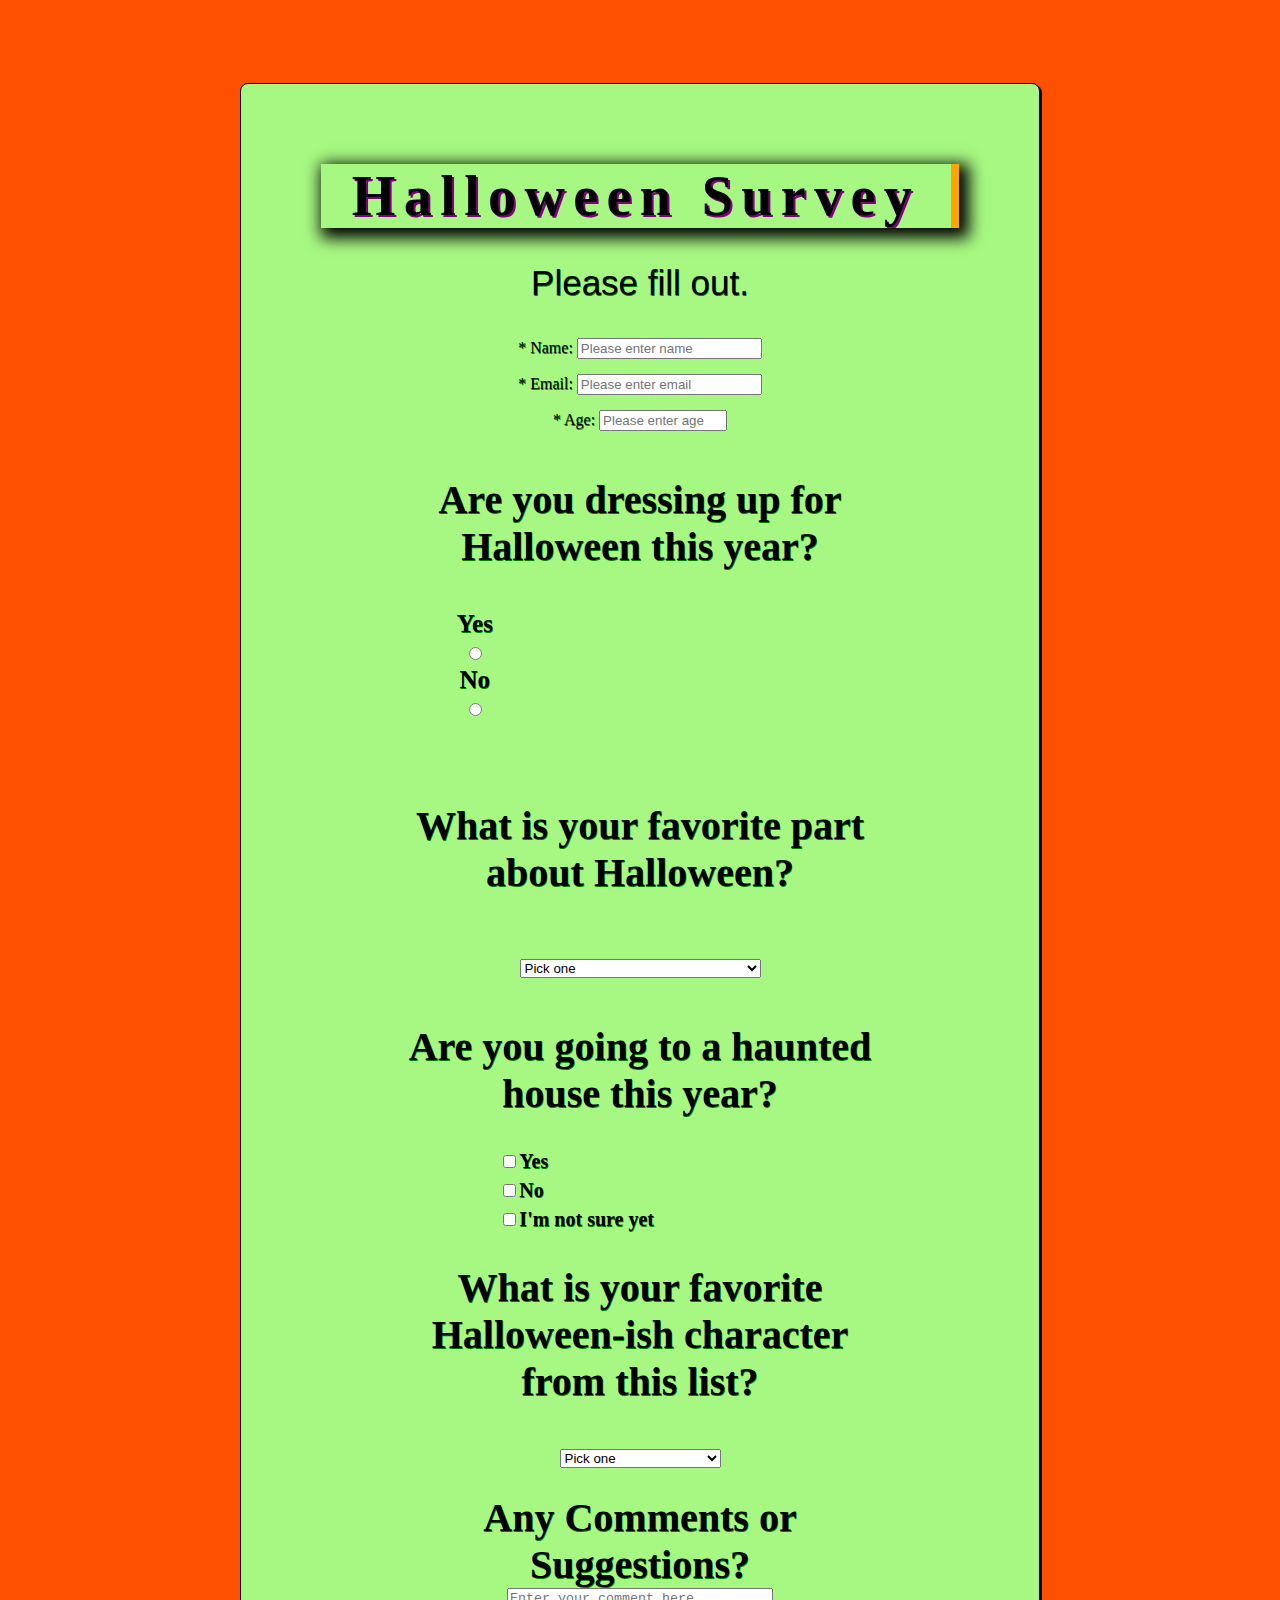
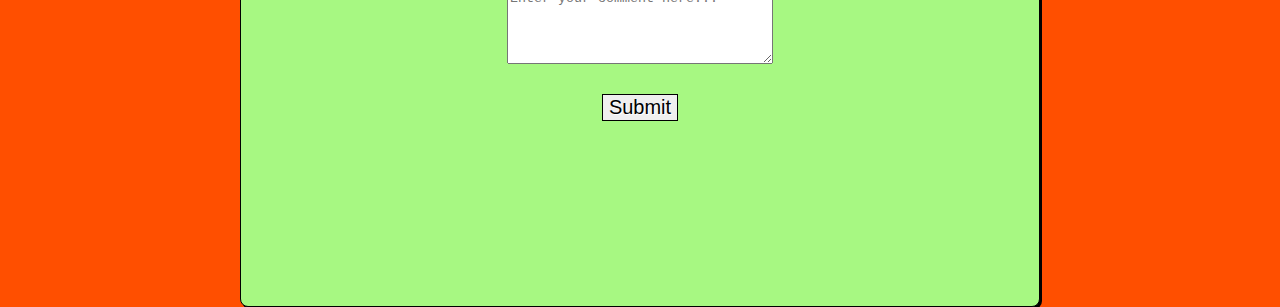
<file: halloween_survey/index.html>
<!DOCTYPE html>
<html lang="en" >
    <script src="https://cdn.freecodecamp.org/testable-projects-fcc/v1/bundle.js"></script>

<head>
  <meta charset="UTF-8">
    <meta name="viewport" content="width=device-width, initial-scale=1, shrink-to-fit=no">
  
<title>Halloween_Survey</title>
  
<link rel="stylesheet" href="css/style.css">

  
</head>

<body>

<div>
   
  <form id="survey-form">
  <div class="container">
  <h1 id="title">Halloween Survey
    <form action="#" method="post">
    </h1>
  <p id="description">Please fill out.</p>
  </p>
<div class="labels">
  <label id="name-label"
  for="name">* Name: </label> 
  <span class="name">
    <input id="name" type="text" name="name"
 placeholder="Please enter name" required>
 
   <div class="rowtab">       
  <label id="email-label"
    for="email"> * Email: </label>
  <input type="email" name="email" id="email"
  placeholder="Please enter email" required>
    
<div class="rowtab">
  <label id="number-label"
  for="age"> * Age: </label>
     
  <input type="number" name="age"
  id="number" min="1" max="150" 
  class="input-field"
   placeholder="Please enter age" >
     </div>
   
 <div class="firstquestion">    
    
 <label for="costumes">Are you dressing up for Halloween this year? </label>
    
 <div class="righttab">
   <ul style="list-style: none;">
          <li class="radio"> 

<label class="block">Yes<input name="radio-buttons" value="1"  type="radio"
                               
  <label class="block">No<input name="radio-buttons" value="1"  type="radio"
 
                
</label>

                                                               
</div>
     
<div class="hauntedhouse">
<label for="second">What is your favorite part about Halloween? </label>
     </div>
 <div class="second-question">
 <select name="second-question"
  id="dropdown">
   <option disabled selected value>Pick one</option>

 
<option value="tricksortreats">Trick-or-Treating</option>
<option value="Decorating">Decorating for Halloween</option>
<option value="Candy">Eating candy</option>
<option value="Watching movies">Watching scary movies</option>
<option value="mischief-maker">Vandalising houses</option>
<option value="Watching movies">Sucking the lives out of little children!
      
</option>
</div>
     
   

 <select id="third-question">
 </label>
 <div class="hauntedhouse">
 <label for="haunted house">Are you going to a haunted house this year?<br></label>
                                                 
 <div class="rightTab">
 <ul id="preferences" style="list-style: none;">
 <li class="checkbox"><label><input name="prefer" value="1" type="checkbox" class="Yes">Yes</label></li>
          <li class="checkbox"><input name="prefer" value="2" type="checkbox" class="userRatings">No</li>
          <li class="checkbox"><label><input name="prefer" value="3" type="checkbox" class="userRatings">I'm not sure yet</label></li>
    
</div>
   
   
    <div class="rowTab">
      <div class="labels">
        <label for="character"> What is your favorite Halloween-ish character from this list?</label>
      </div>
      <div class="character">
        <select id="character" name="mostLike" class="dropdown">
      <option disabled selected value>Pick one</option>
      <option value="challenges">Frankenstein's monster</option>
      <option value="projects">Dracula</option>
      <option value="community">Werewolf</option>
      <option value="openSource">Zombie</option>
<option        
value="openSource">Casper</option>
<option        
value="openSource">Witch</option>          
          
    </select>
      </div>
      
<div class="rowTab">
<div class="labels">
<label for="comments">Any Comments or Suggestions?</label>
      </div>
      <div id="rightTab">
        <textarea class="comments" class="input-field" style="height:70px; width: 260px;" name="comment" placeholder="Enter your comment here..."></textarea>
      </div>
   
 </div>
 <button id="submit" type="submit">Submit</button>
</form>   
   
</div>
</body>
</html>
</file>
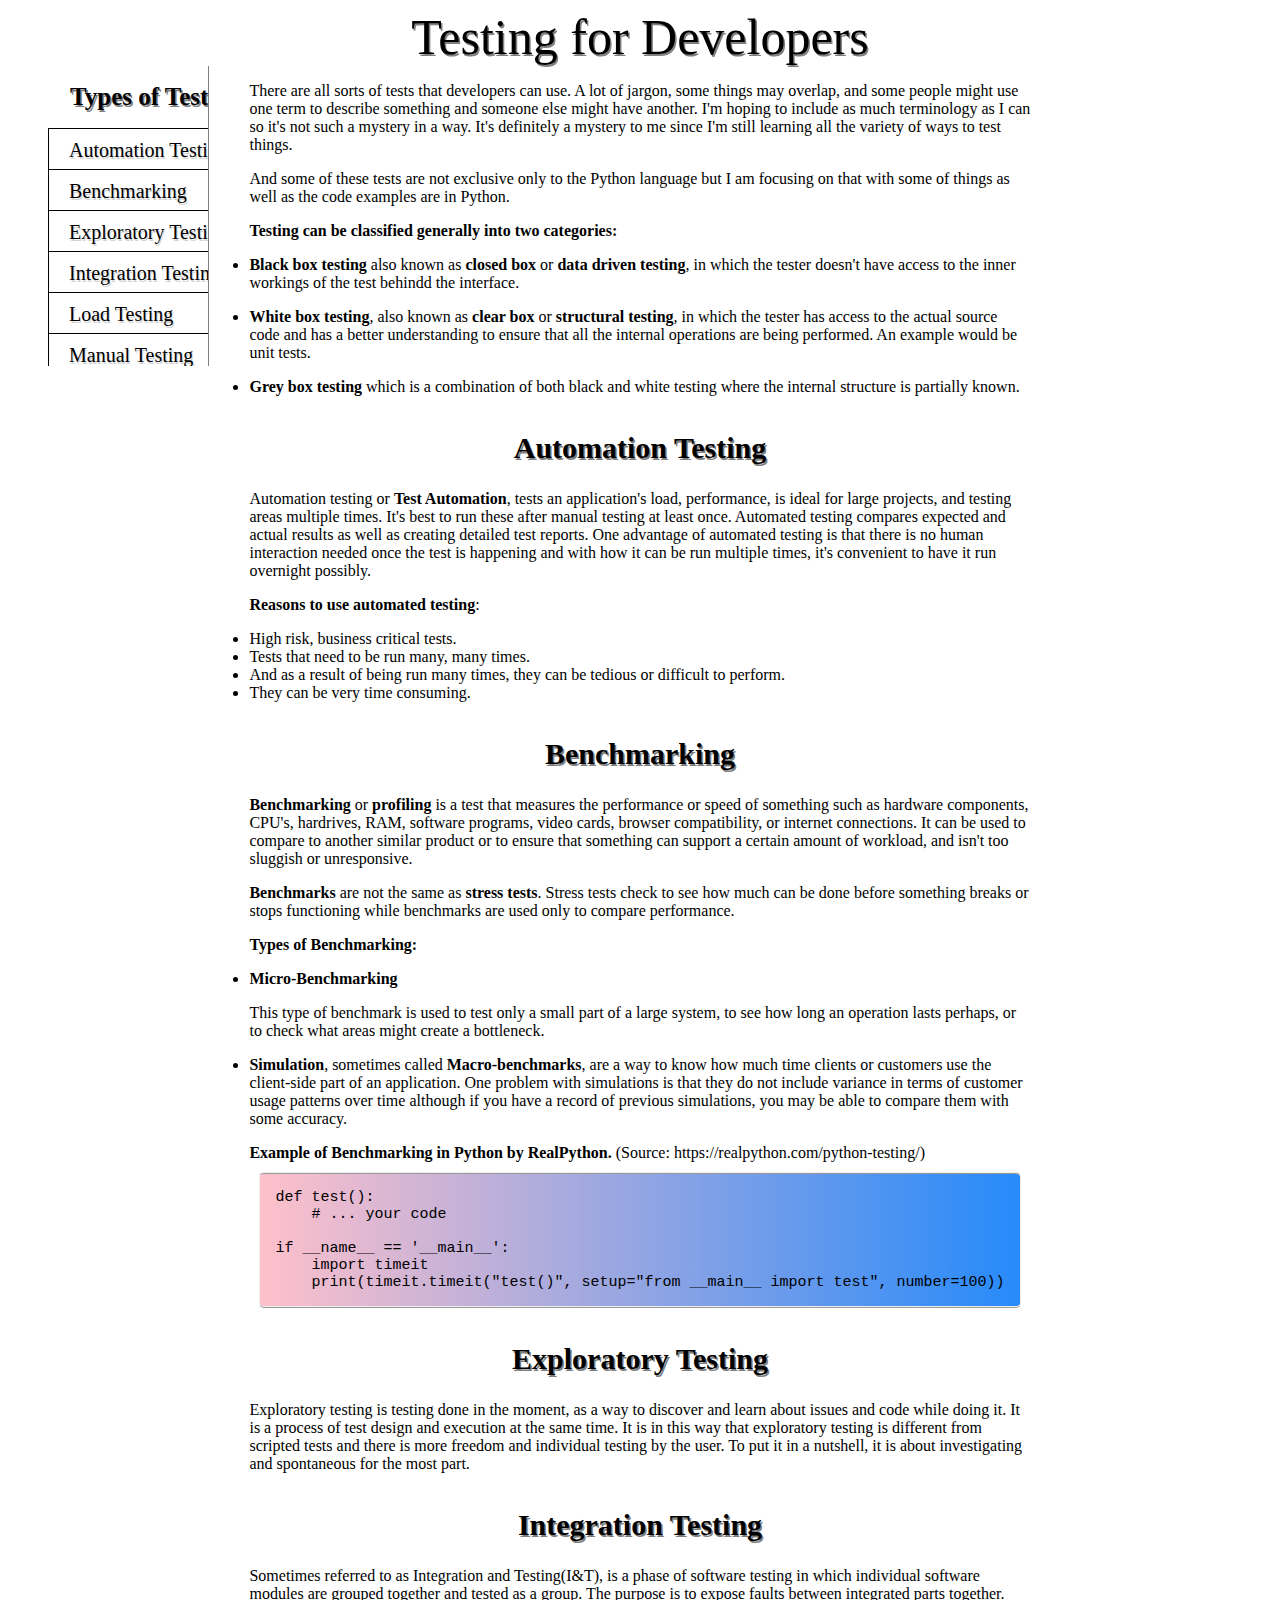
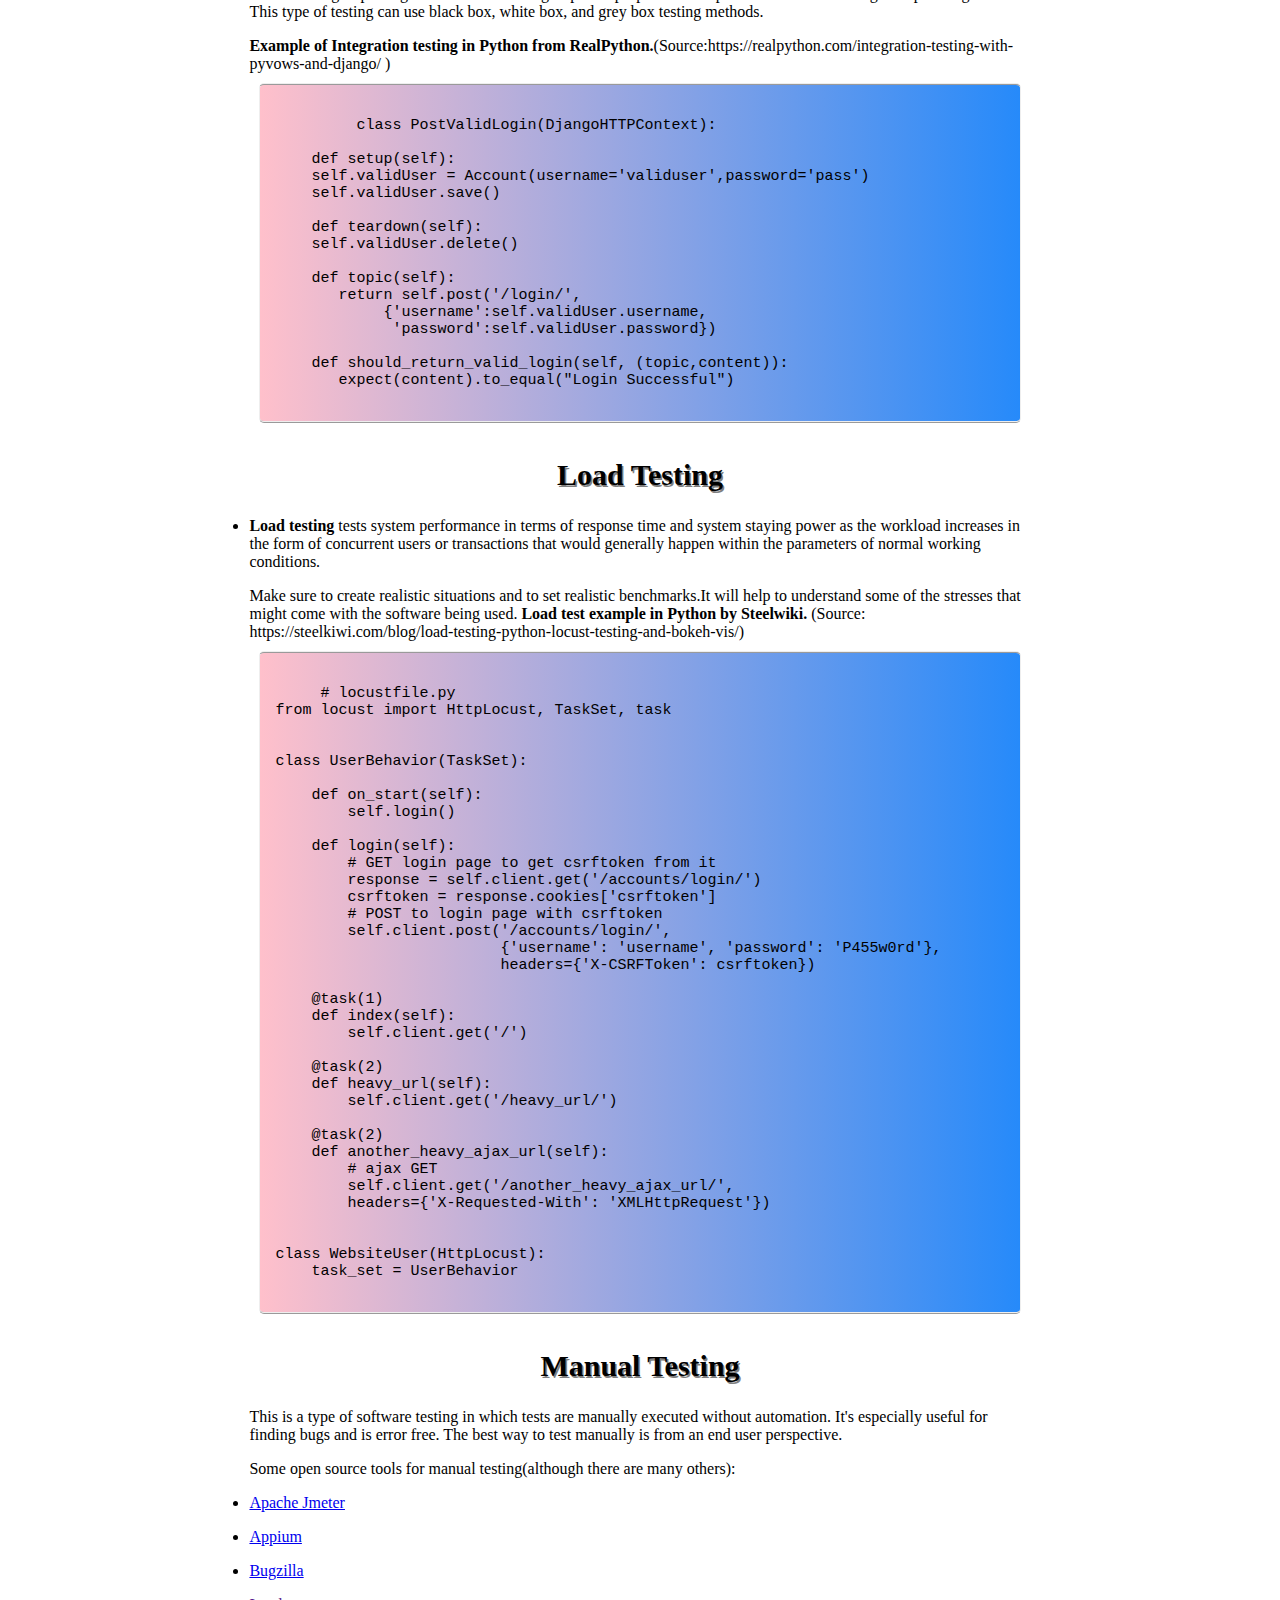
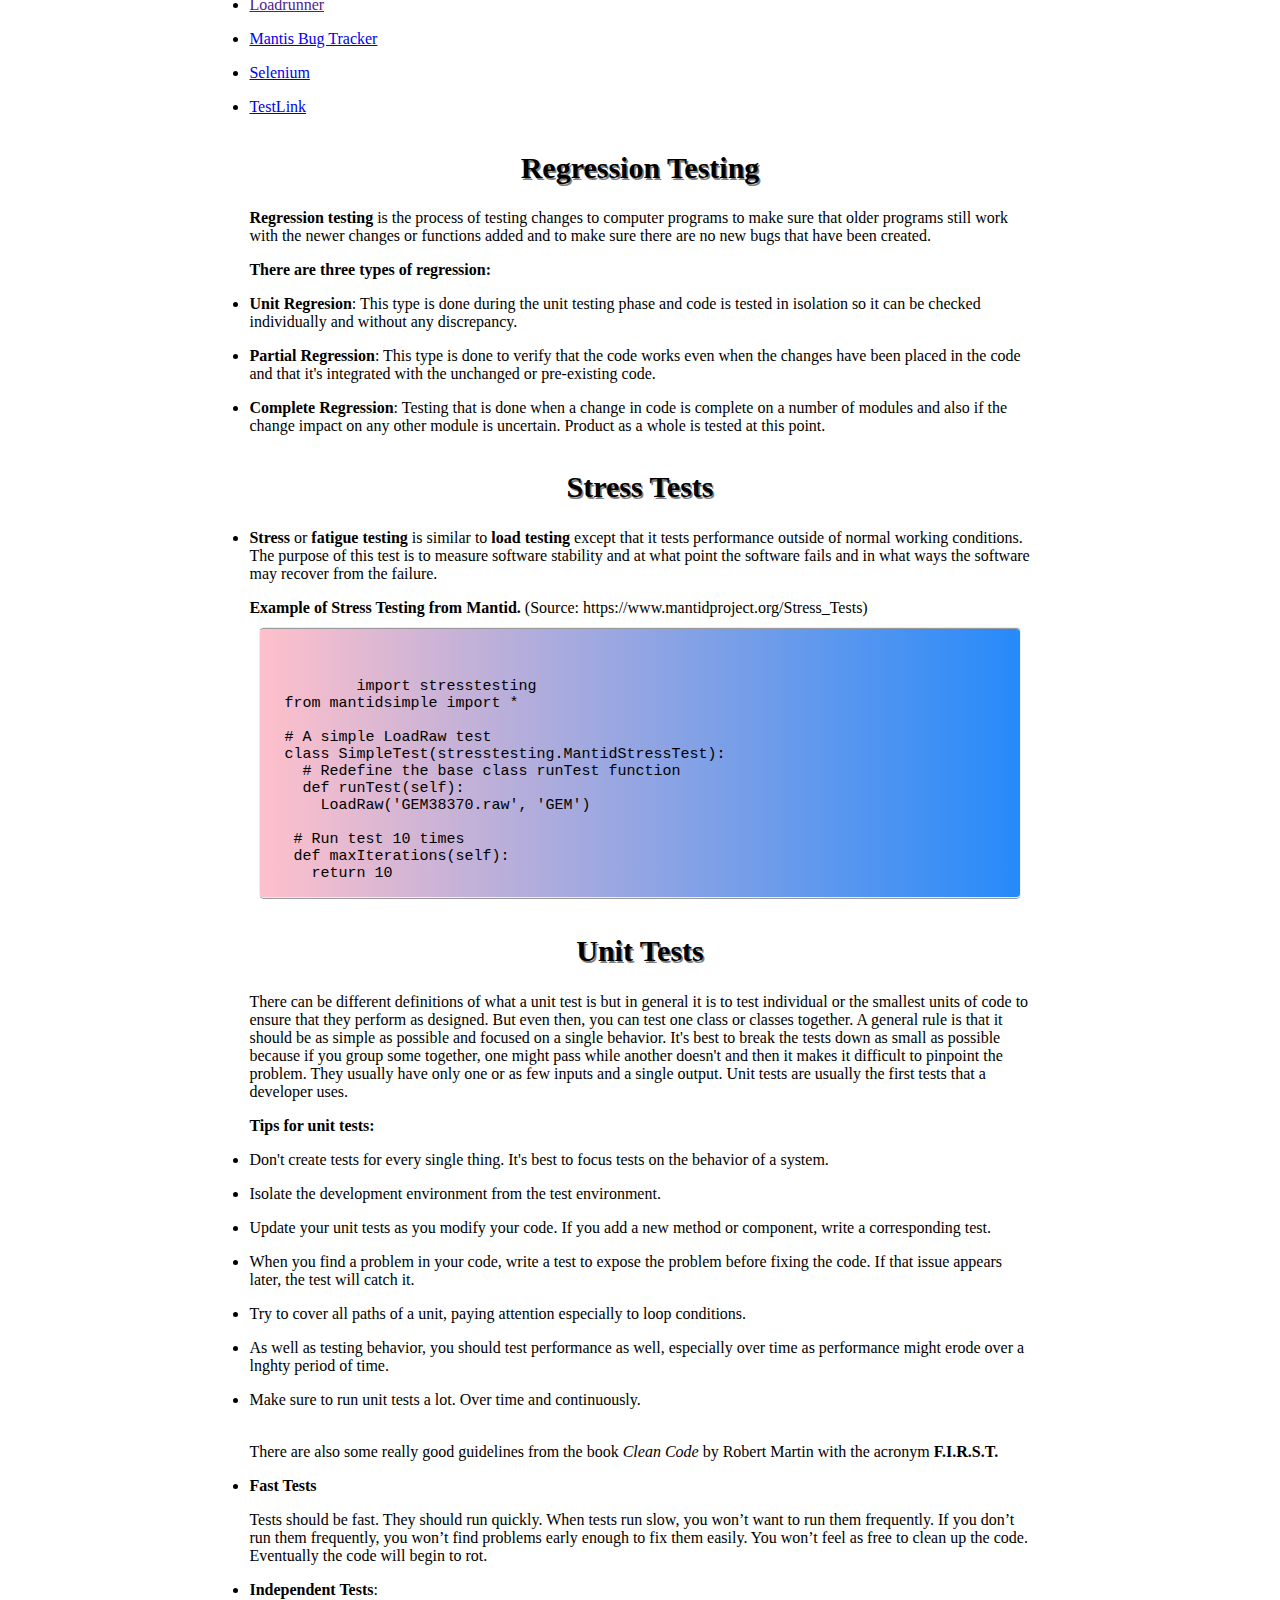
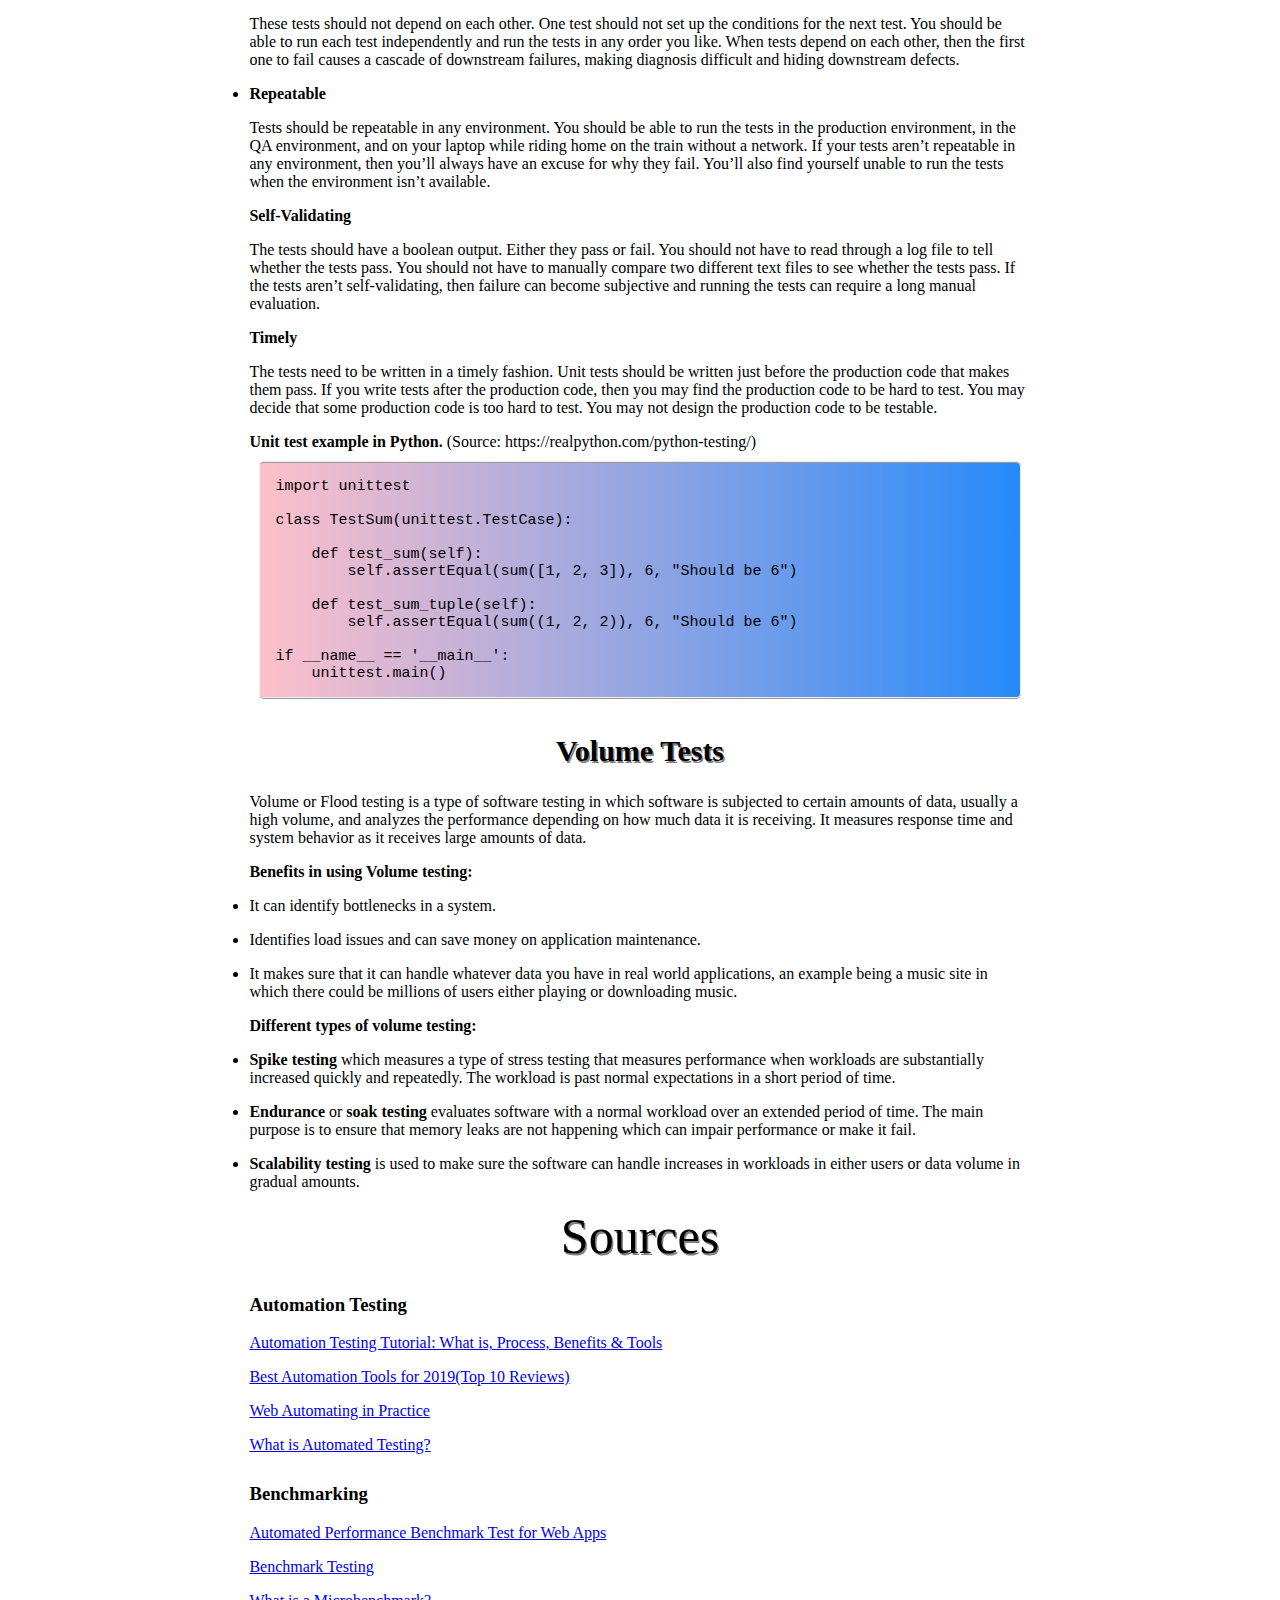
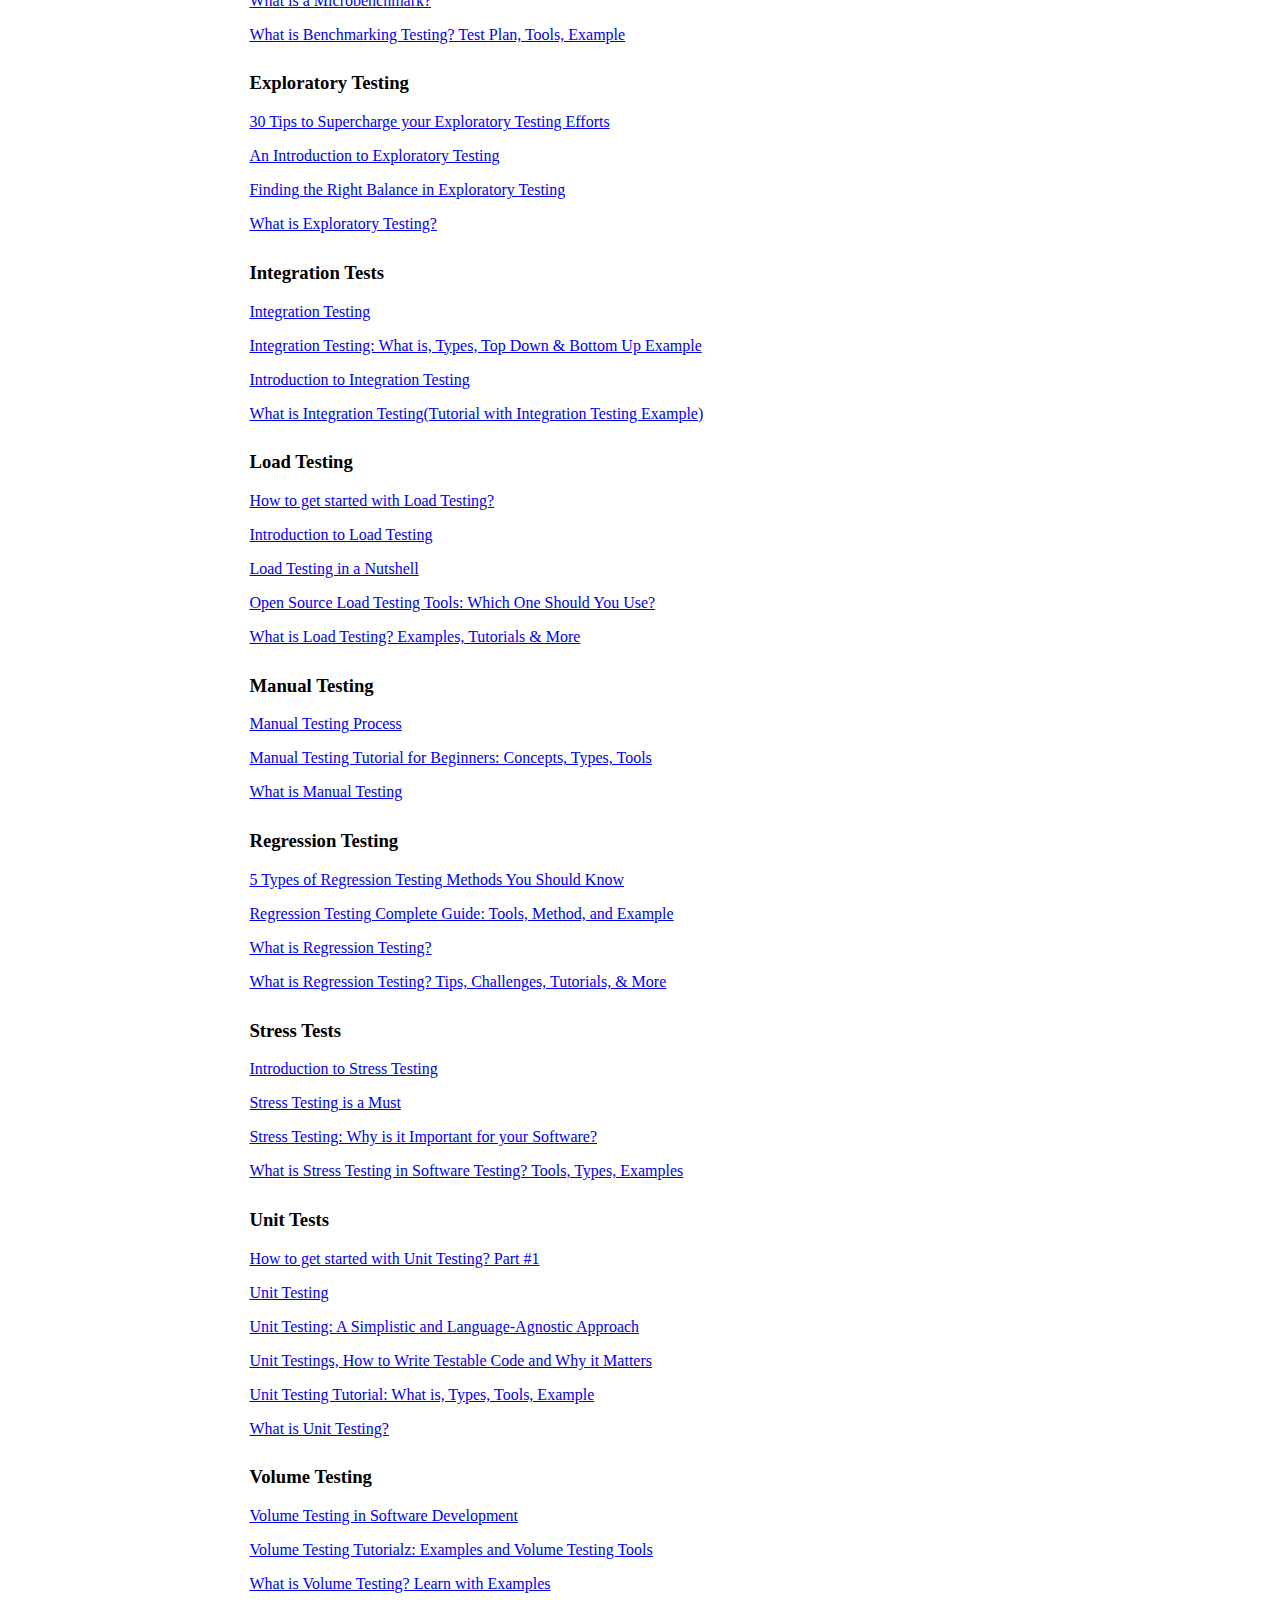
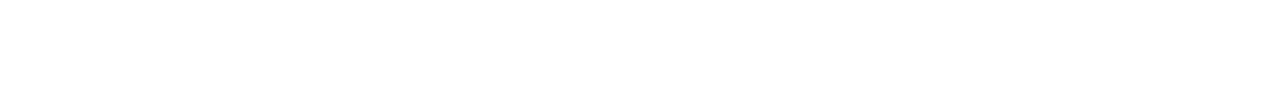
<file: testing_for_developers/index.html>
<!DOCTYPE html>
<html lang="en" >

  <script src="https://cdn.freecodecamp.org/testable-projects-fcc/v1/bundle.js"></script>	

<head>
  <meta charset="UTF-8">
<meta name="viewport" content="width=device-width, initial-scale=1, shrink-to-fit=no"> 
  <title>Testing_For_Developers</title>
  <link rel="stylesheet" href="css/style.css">

</head>
<body>

   
   <header id=a class="Testing_for_Developers">Testing for Developers</header>  
    
    <div class="containerside">
		<div class="sidebar">
		
 <nav id="navbar"> <header><h1>Types of Tests</header></h1>
			<ul>
            
        <a class="nav-link" href="#Automation_Testing" rel="internal"><li>Automation Testing</li></a>  
   
        <a class="nav-link" href="#Benchmarking" rel="internal"><li>Benchmarking</li></a> 
   
        <a class="nav-link" href="#Exploratory_Testing" rel="internal"><li>Exploratory Testing</li></a> 
   
        <a class="nav-link" href="#Integration_Testing" rel="internal"><li>Integration Testing</li></a>   
      
        <a class="nav-link" href="#Load_Testing" rel="internal"><li>Load Testing</li></a> 
    
        <a class="nav-link" href="#Manual_Testing" rel="internal"><li>Manual Testing</li></a>   
       
        <a class="nav-link" href="#Regression_Testing" rel="internal"><li>Regression Testing</li></a> 

        <a class="nav-link" href="#Stress_Tests" rel="internal"><li>Stress Tests</li></a> 

          
        <a class="nav-link" href="#Unit_Tests" rel="internal"><li>Unit Tests</li></a>      
 		 
    <a class="nav-link" href="#Volume_Tests" rel="internal"><li>Volume Tests</li></a>   
   </ul>    
</nav>	        
        </div>
     
      <main id="main-doc"> <p>
        
        <article>There are all sorts of tests that developers can use. A lot of jargon, some things may overlap, and some people might use one term to describe something and someone else might have another. I'm hoping to include as much terminology as I can so it's not such a mystery in a way. It's definitely a mystery to me since I'm still learning all the variety of ways to test things.
          
          <p>And some of these tests are not exclusive only to the Python language but I am focusing on that with some of things as well as the code examples are in Python. 
          
          
         <p> <b>Testing can be classified generally into two categories:</b></p>
          <li><p><b>Black box testing</b> also known as <b>closed box</b> or <b>data driven testing</b>, in which the tester doesn't have access to the inner workings of the test behindd the interface.</li>
      
          <li><b>White box testing</b>, also known as <b>clear box</b> or <b>structural testing</b>, in which the tester has access to the actual source code and has a better understanding to ensure that all the internal operations are being performed. An example would be unit tests.
            <p>
          <li><b>Grey box testing</b> which is a combination of both black and white testing where the internal structure is partially known.</article>
         
 <section class="main-section" id="Automation_Testing">
           <header><h2>Automation Testing</h2></header><article>
           
           </b>Automation testing</b> or <b>Test Automation</b>, tests an application's load, performance, is ideal for large projects, and testing areas multiple times. It's best to run these after manual testing at least once. Automated testing compares expected and actual results as well as creating detailed test reports. One advantage of automated testing is that there is no human interaction needed once the test is happening and with how it can be run multiple times, it's convenient to have it run overnight possibly.
           
         
            <p><b>Reasons to use automated testing</b>:
   <li>High risk, business critical tests.</li>
   <li>Tests that need to be run many, many times.</li>
   <li>And as a result of being run many times, they can be tedious or difficult to perform.</li>
   <li>They can be very time consuming.</li>
     
      
   <section class="main-section" id="Benchmarking">
     <header><h2>Benchmarking</h2></header>
     <p><b>Benchmarking</b> or <b>profiling</b> is a test that measures the performance or speed of something such as hardware components, CPU's, hardrives, RAM, software programs, video cards, browser compatibility, or internet connections. It can be used to compare to another similar product or to ensure that something can support a certain amount of workload, and isn't too sluggish or unresponsive.</p> 
       
     <p><b>Benchmarks</b> are not the same as <b>stress tests</b>. Stress tests check to see how much can be done before something breaks or stops functioning while benchmarks are used only to compare performance.
  
     <p><b>Types of Benchmarking:</b></p>
     <li><b>Micro-Benchmarking</b> </li>
  <p>This type of benchmark is used to test only a small part of a large system, to see how long an operation lasts perhaps, or to check what areas might create a bottleneck. <p>   
    <li><b>Simulation</b>, sometimes called <b>Macro-benchmarks</b>, are a way to know how much time clients or customers use the client-side part of an application. One problem with simulations is that they do not include variance in terms of customer usage patterns over time although if you have a record of previous simulations, you may be able to compare them with some accuracy.</li><p>
     
      
       <b>Example of Benchmarking in Python by RealPython.</b> 
         (Source: https://realpython.com/python-testing/)     
  <code>def test():
    # ... your code

if __name__ == '__main__':
    import timeit
    print(timeit.timeit("test()", setup="from __main__ import test", number=100))</code>     
     
     <section class="main-section" id="Exploratory_Testing">
           <header><h2>Exploratory Testing</h2></header><article>
        
        <p>Exploratory testing is testing done in the moment, as a way to discover and learn about issues and code while doing it. It is a process of test design and execution at the same time. It is in this way that exploratory testing is different from scripted tests and there is more freedom and individual testing by the user. To put it in a nutshell, it is about investigating and spontaneous for the most part.
        
        
         <section class="main-section" id="Integration_Testing">
           <header><h2>Integration Testing</h2></header><article>
           
           <p>Sometimes referred to as Integration and Testing(I&T), is a phase of software testing in which individual software modules are grouped together and tested as a group. The purpose is to expose faults between integrated parts together. This type of testing can use black box, white box, and grey box testing methods.
           
        
           <p><b>Example of Integration testing in Python from RealPython.</b>(Source:https://realpython.com/integration-testing-with-pyvows-and-django/ )
        <code>
         class PostValidLogin(DjangoHTTPContext):

    def setup(self):
    self.validUser = Account(username='validuser',password='pass')
    self.validUser.save()

    def teardown(self):
    self.validUser.delete()

    def topic(self):
       return self.post('/login/',
            {'username':self.validUser.username,
             'password':self.validUser.password})

    def should_return_valid_login(self, (topic,content)):
       expect(content).to_equal("Login Successful")     
          </code>
     
           <section class="main-section" id="Load_Testing">
           <header><h2>Load Testing</h2></header><article><p>
   
            <li><b>Load testing</b> tests system performance in terms of response time and system staying power as the workload increases in the form of concurrent users or transactions that would generally happen within the parameters of normal working conditions.
            </li></p>   
            
            <p>Make sure to create realistic situations and to set realistic benchmarks.It will help to understand some of the stresses that might come with the software being used. 
            
              <b>Load test example in Python by Steelwiki.</b> (Source: https://steelkiwi.com/blog/load-testing-python-locust-testing-and-bokeh-vis/)  <code>
     # locustfile.py
from locust import HttpLocust, TaskSet, task


class UserBehavior(TaskSet):

    def on_start(self):
        self.login()

    def login(self):
        # GET login page to get csrftoken from it
        response = self.client.get('/accounts/login/')
        csrftoken = response.cookies['csrftoken']
        # POST to login page with csrftoken
        self.client.post('/accounts/login/',
                         {'username': 'username', 'password': 'P455w0rd'},
                         headers={'X-CSRFToken': csrftoken})

    @task(1)
    def index(self):
        self.client.get('/')

    @task(2)
    def heavy_url(self):
        self.client.get('/heavy_url/')

    @task(2)
    def another_heavy_ajax_url(self):
        # ajax GET
        self.client.get('/another_heavy_ajax_url/',
        headers={'X-Requested-With': 'XMLHttpRequest'})


class WebsiteUser(HttpLocust):
    task_set = UserBehavior
              </code>
        
        
        <p> 
          
          <section class="main-section" id="Manual_Testing">
           <header><h2>Manual Testing</h2></header><article>
  
<p>This is a type of software testing in which tests are manually executed without automation. It's especially useful for finding bugs and is error free. The best way to test manually is from an end user perspective.        
            </p>
            
            <p>Some open source tools for manual testing(although there are many others):
            </p>
            <p><li>
 <a class="Apache Jmeter"
                      a href="https://jmeter.apache.org"
           target="blank">Apache Jmeter</a></p>  
            
            <p><li><a class= "Appium"
                      a href="http://appium.io"
           target="blank">Appium</a></p>           
                          <p><li>
 <a class="Bugzilla"
                      a href="https://www.bugzilla.org"
           target="blank">Bugzilla</a></p>                   
                                         <p><li>
 <a class="Loadrunner"
                      a href=""
           target="blank">Loadrunner</a></p> 
            
               <p><li>
 <a class="Mantis Bug Tracker"
 a href="https://www.mantisbt.org"
           target="blank">Mantis Bug Tracker</a></p>  
            
            <p><li>
 <a class="Selenium"
                      a href="https://www.seleniumhq.org"
           target="blank">Selenium</a></p>  
            <p><li>
 <a class="TestLink"
                      a href="http://testlink.org"
           target="blank">TestLink</a></p>  
          
            
              
            <section class="main-section" id="Regression_Testing">
     <header><h2>Regression Testing</h2></header>
     <p> <b>Regression testing</b> is the process of testing changes to computer programs to make sure that older  programs still work with the newer changes or functions added and to make sure there are no new bugs that have been created.</p>
     
     <p><b>There are three types of regression:</b>
    
     <li><b>Unit Regresion</b>: This type is done during the unit testing phase and code is tested in isolation so it can be checked individually and without any discrepancy.  
         
      <p> <li><b>Partial Regression</b>: This type is done to verify that the code works even when the changes have been placed in the code and that it's integrated with the unchanged or pre-existing code.
     
    <p><li><b>Complete Regression</b>: Testing that is done when a change in code is complete on a number of modules and also if the change impact on any other module is uncertain. Product as a whole is tested at this point.
     
    
     </article>  
            
 <section class="main-section" id="Stress_Tests">
           <header><h2>Stress Tests</h2></header><article>
          
         <li><b>Stress</b> or <b>fatigue testing</b> is similar to <b>load testing</b> except that it tests performance outside of normal working conditions. The purpose of this test is to measure software stability and at what point the software fails and in what ways the software may recover from the failure.</li>        
          
          
          <p><b>Example of Stress Testing from Mantid.</b> (Source: https://www.mantidproject.org/Stress_Tests)
          <code>
            
         import stresstesting
 from mantidsimple import *
 
 # A simple LoadRaw test
 class SimpleTest(stresstesting.MantidStressTest):
   # Redefine the base class runTest function
   def runTest(self):
     LoadRaw('GEM38370.raw', 'GEM')

  # Run test 10 times
  def maxIterations(self):
    return 10    
</code>
      
         <section class="main-section" id="Unit_Tests">
           <header><h2>Unit Tests</h2></header><article>  There can be different definitions of what a unit test is but in general it is to test individual or the smallest units of code to ensure that they perform as designed. But even then, you can test one class or classes together. A general rule is that it should be as simple as possible and focused on a single behavior. It's best to break the tests down as small as possible because if you group some together, one might pass while another doesn't and then it makes it difficult to pinpoint the problem. They usually have only one or as few inputs and a single output. Unit tests are usually the first tests that a developer uses. 
          
    <p><b>Tips for unit tests:</b>
      <p>
      <li>Don't create tests for every single thing. It's best to focus tests on the behavior of a system.</li></p>
            
          <li><p>Isolate the development environment from the test environment.</li></p>
      
      <p><li>Update your unit tests as you modify your code. If you add a new method or component, write a corresponding test.</li></p>
     
      <p><li>When you find a problem in your code, write a test to expose the problem before fixing the code. If that issue appears later, the test will catch it.</li></p>
      
      <p><li>Try to cover all paths of a unit, paying attention especially to loop conditions.</li></p>
      
      <p><li>As well as testing behavior, you should test performance as well, especially over time as performance might erode over a lnghty period of time.</li></p>
        
          <p><li>Make sure to run unit tests a lot. Over time and continuously.</li></p>
      
      <br>       There are also some really good guidelines from the book <i>Clean Code</i> by Robert Martin with the acronym <b>F.I.R.S.T.</b>
            
    <p><li>  <b>Fast Tests</b> <p>Tests should be fast. They should run quickly. When tests run slow, you won’t want to run them frequently. If you don’t run them frequently, you won’t find problems early enough to fix them easily. You won’t feel as free to clean up the code. Eventually the code will begin to rot.</li></p>
      
      <li><b>Independent Tests</b>: <p> These tests should not depend on each other. One test should not set up the conditions for the next test. You should be able to run each test independently and run the tests in any order you like. When tests depend on each other, then the first one to fail causes a cascade of downstream failures, making diagnosis difficult and hiding downstream defects.</li></p>
      
      <li><b>Repeatable</b> <p>Tests should be repeatable in any environment. You should be able to run the tests in the production environment, in the QA environment, and on your laptop while riding home on the train without a network. If your tests aren’t repeatable in any environment, then you’ll always have an excuse for why they fail. You’ll also find yourself unable to run the tests when the environment isn’t available.</p>

        <p><b>Self-Validating</b></p> 
<p>The tests should have a boolean output. Either they pass or fail. You should not have to read through a log file to tell whether the tests pass. You should not have to manually compare two different text files to see whether the tests pass. If the tests aren’t self-validating, then failure can become subjective and running the tests can require a long manual evaluation.</p>

        <p><b>Timely</p></b>
          <p>The tests need to be written in a timely fashion. Unit tests should be written just before the production code that makes them pass. If you write tests after the production code, then you may find the production code to be hard to test. You may decide that some production code is too hard to test. You may not design the production code to be testable.</p>
   
         <p> <b>Unit test example in Python.</b>
(Source: https://realpython.com/python-testing/)       
 <code>import unittest

class TestSum(unittest.TestCase):

    def test_sum(self):
        self.assertEqual(sum([1, 2, 3]), 6, "Should be 6")

    def test_sum_tuple(self):
        self.assertEqual(sum((1, 2, 2)), 6, "Should be 6")

if __name__ == '__main__':
    unittest.main()</code>
      
 

             
             
          <section class="main-section" id="Volume_Tests">
           <header><h2>Volume Tests</h2></header><article><p>Volume or Flood testing is a type of software testing in which software is subjected to certain amounts of data, usually a high volume, and analyzes the performance depending on how much data it is receiving. It measures response time and system behavior as it receives large amounts of data.</p>
            
       <p><b>Benefits in using Volume testing:</b></p>
            
            <li>It can identify bottlenecks in a system.</li></p>
            
            <li>Identifies load issues and can save money on application maintenance.</li></p>
            
        <li>It makes sure that it can handle whatever data you have in real world applications, an example being a music site in which there could be millions of users either playing or downloading music.</li>  </p>    
                    
          <p><b>Different types of volume testing:</b>
          <p>     
     <li><b>Spike testing</b> which measures a type of stress testing that measures performance when workloads are substantially increased quickly and repeatedly. The workload is past normal expectations in a short period of time.</li></p>
                
          <li><b>Endurance</b> or <b>soak testing</b> evaluates software with a normal workload over an extended period of time. The main purpose is to ensure that memory leaks are not happening which can impair performance or make it fail.</li> 
           </p>
           <li><b>Scalability testing</b> is used to make sure the software can handle increases in workloads in either users or data volume in gradual amounts.</li> </p>
            
        
          
    <a class="Sources" id="Sources">
    <header>Sources</header>
           
      <b><h3>Automation Testing</h3></b><p>
          <a href="https://www.guru99.com/automation-testing.html">Automation Testing Tutorial: What is, Process, Benefits & Tools</a><p>
      
      <a href="https://medium.com/@briananderson2209/best-automation-testing-tools-for-2018-top-10-reviews-8a4a19f664d2">Best Automation Tools for 2019(Top 10 Reviews)</a><p>
      
      <a href="https://medium.com/@tedchength/web-automated-testing-in-practice-4af436333ba3">Web Automating in Practice</a><p>
      
      <a href="https://smartbear.com/learn/automated-testing/what-is-automated-testing/">What is Automated Testing?</a><p>
      
      <b><h3>Benchmarking</h3></b><p>
     
      <a href="https://medium.com/front-end-weekly/automated-performance-benchmark-test-for-web-apps-c87cf561c2b4">Automated Performance Benchmark Test for Web Apps</a><p>
     
      <a href="http://www.professionalqa.com/benchmark-testing">Benchmark Testing</a><p>
      
 <a href="http://www.codeblueprint.co.uk/2016/10/08/what-is-microbenchmark.html">What is a Microbenchmark?</a><p>     
      
<a href="https://www.guru99.com/benchmark-testing.html">What is Benchmarking Testing? Test Plan, Tools, Example</a><p>  
      
      <b><h3>Exploratory Testing</h3></b>
      
      
      <p><a href="https://medium.com/@ministryoftest/30-tips-to-supercharge-your-exploratory-testing-efforts-7e982446a184">30 Tips to Supercharge your Exploratory Testing Efforts</a>
      
          <p><a href="https://www.3pillarglobal.com/insights/exploratory-testing">An Introduction to Exploratory Testing</a>
            
    <p><a href="https://medium.com/sears-israel/finding-the-right-balance-in-exploratory-testing-80848858ee0">Finding the Right Balance in Exploratory Testing</a>
      
      
      <p><a href="https://www.agilealliance.org/glossary/exploratory-testing/#q=~(infinite~false~filters~(postType~(~'page~'post~'aa_book~'aa_event_session~'aa_experience_report~'aa_glossary~'aa_research_paper~'aa_video)~tags~(~'exploratory*20testing))~searchTerm~'~sort~false~sortDirection~'asc~page~1)">What is Exploratory Testing?</a>
      

        
        <p><b><h3>Integration Tests</b></h3> 
         
            <p> 
      <a href="http://softwaretestingfundamentals.com/integration-testing/">Integration Testing</a>
      
      <p><a href="https://www.guru99.com/integration-testing.html">Integration Testing: What is, Types, Top Down & Bottom Up Example</a> 
      
    <p>  <a href="https://medium.com/@Iren.Korkishko/introduction-to-integration-testing-8c66ae64e003">Introduction to Integration Testing</a>
      
      <p><a href="https://www.softwaretestinghelp.com/what-is-integration-testing/">What is Integration Testing(Tutorial with Integration Testing Example)</a>
        
      <p><b><h3>Load Testing</h3></b>
        
        <p><a href="https://medium.com/@sarahelson81/how-to-get-started-with-load-testing-1540611c6417">How to get started with Load Testing?</a>
        
        <p><a href="https://medium.com/@rohitkhatana/introduction-to-load-testing-d016a54d8a73">Introduction to Load Testing</a>
          
          <p><a href="https://medium.com/slalom-engineering/load-testing-in-a-nutshell-7f7568811217">Load Testing in a Nutshell</a>
            
        <p><a href="https://www.blazemeter.com/blog/open-source-load-testing-tools-which-one-should-you-use">Open Source Load Testing Tools: Which One Should You Use?</a>
          
     <p><a href="https://stackify.com/what-is-load-testing/">What is Load Testing? Examples, Tutorials & More</a>
       
       
    <b><h3>Manual Testing</h3></b>
       
     <p><a href="https://medium.com/oceanize-geeks/manual-testing-process-340173d40141">Manual Testing Process</a>
      
      <p><a href="https://www.guru99.com/manual-testing.html">Manual Testing Tutorial for Beginners: Concepts, Types, Tools</a>
        
     <p><a href="https://qacomplete.com/resources/articles/what-is-manual-testing/">What is Manual Testing</a>
       
       <b><h3>Regression Testing</b></h3>
       
   <p><a href="https://www.testbytes.net/blog/types-of-regression-testing/">5 Types of Regression Testing Methods You Should Know</a>
     
     <p><a href="https://www.softwaretestinghelp.com/regression-testing-tools-and-methods/">Regression Testing Complete Guide: Tools, Method, and Example</a>
       
   <p><a href="https://smartbear.com/learn/automated-testing/what-is-regression-testing/">What is Regression Testing?</a>
     
   <p><a href="https://stackify.com/what-is-regression-testing/">What is Regression Testing? Tips, Challenges, Tutorials, & More</a>
     
     <b><h3>Stress Tests</b></h3>
     
     <p><a href="https://medium.com/@Alibaba_Cloud/introduction-to-stress-testing-a80d115b3715">Introduction to Stress Testing</a>
       
       <p><a href="https://medium.com/skyshidigital/stress-testing-is-a-must-6a218886c2ac">Stress Testing is a Must</a>
       
       <p><a href="https://www.testbytes.net/blog/stress-testing/">Stress Testing: Why is it Important for your Software?</a>
       
       <p><a href="https://www.guru99.com/stress-testing-tutorial.html">What is Stress Testing in Software Testing? Tools, Types, Examples</a>
      
        
         <b><h3>Unit Tests</b></h3>
           
           <p><a href="https://medium.com/@lazlojuly/how-to-get-started-with-unit-testing-part-1-7f490bbf560a">How to get started with Unit Testing? Part #1</a>
             
           <p><a href="http://softwaretestingfundamentals.com/unit-testing/">Unit Testing</a>
             
    <p><a href="https://hackernoon.com/unit-testing-a-simplistic-and-language-agnostic-approach-918edff86d11">Unit Testing: A Simplistic and Language-Agnostic Approach</a>
      
         <p><a href="https://www.toptal.com/qa/how-to-write-testable-code-and-why-it-matters">Unit Testings, How to Write Testable Code and Why it Matters</a>
      
      
      <p><a href="https://www.guru99.com/unit-testing-guide.html">Unit Testing Tutorial: What is, Types, Tools, Example</a>
      
      <p><a href="https://smartbear.com/learn/automated-testing/what-is-unit-testing/">What is Unit Testing?</a>
        
        
        <b><h3>Volume Testing</b></h3>
        
        <p><a href="https://www.testingbrain.com/blackbox/volume-testing.html">Volume Testing in Software Development</a>
          
       <p><a href="https://www.softwaretestinghelp.com/what-is-volume-testing/">Volume Testing Tutorialz: Examples and Volume Testing Tools</a>
        
        <p><a href="https://www.guru99.com/volume-testing.html">What is Volume Testing? Learn with Examples</a>
      
  </main>
            
        </section>
  </body>
    </html>
</file>
<file: halloween_survey/css/style.css>
body {
   background-image: url("https://i.postimg.cc/JnwT45X3/the-feast-candy-corn-promtoe.jpg");
   background-color: #cccccc;
   background-size: cover;
  
  
}
.container {
  max-width: 50em;
  margin: auto;
  background-color: #a7f882;
  box-sizing: border-box;
  padding: 5em;
  border: 1.8px solid black;
  border-radius: 8px;
  box-shadow: 2px 2px;
  text-align: center;
  text-shadow: 0.5px 0.5px green;
  position: relative;
  top: 75px ;
} 

h1 {
  font-size: 3.5em;
  text-align: center;
  text-shadow: 2px 2px purple;
  webkit-text-shadow: 5px 5px 15px 0px #000000; 
  box-shadow: 5px 5px 15px 5px #000000;
  
   overflow: hidden; /* Ensures the content is not revealed until the animation */
  border-right: .15em solid orange; /* The typwriter cursor */
  white-space: nowrap; /* Keeps the content on a single line */
  margin: 0 auto; /* Gives that scrolling effect as the typing happens */
  letter-spacing: .15em; /* Adjust as needed */
  animation: 
    typing 1.5s steps(40, end),
    blink-caret .275s step-end infinite;
}


/* The typing effect */
@keyframes typing {
  from { width: 0 }
  to { width: 100% }
}

/* The typewriter cursor effect */
@keyframes blink-caret {
  from, to { border-color: transparent 
  } 
}


p {
  font: 35px sans-serif, arial narrow;
}

#number {
  width: 120px;
}

.firstquestion {
  font-size: 2.5em;
  font-weight: bold;
  padding: 30px;
}

 .hauntedhouse {
   padding: 40px;
   font-weight: bold;
}
.rightTab {
  font-size: 2.5em;
  padding: 10px;
  
}


.radio {
  display: inline-block;
  width: 10px;
  display: flex;
  margin-left: 10%;
  margin-right: 10%;
  font-size: 25px;
  
}


 #preferences {
  font-size: 20px;
  margin-right: 1%;
  
  
  }

.checkbox {
  display: flex;
  margin-left: 10%;
  margin-right: 10%;
  padding: 3px;
  font-size: 1em;
  

}

.character {
  padding: 20px;
  margin: 1px;
}

 .rowtab {
  font-family: 'Sans Serif',     
  'Raleway';
  text-align: center;
  padding: 15px;
  
}

* { color: ##FF4F00; }
body, .answerpage { background-color: #FF4F00; }
.answerpage { background-color: #222; }

.odd { background-color: #444; }
input, textarea, select { background-color: #00; 
}

#comments {
   font-size: 20px;
   margin: 200px;
}

#submit {
  font-size: 20px;
  text-shadow: 1px 1px white;
  border: 1px solid black;
  margin: 20px;
}
</file>
<file: testing_for_developers/css/style.css>
div {
  display: grid;
  grid-template-columns: repeat(3, 1fr);
  grid-gap: 8px;
}

.sidebar {
  border-right: 1px solid grey;
	display flex;
	flex-direction: column;
  height: 300px;
	justify-content: space-around;
	overflow-x: hidden;
  width: 200px;
}

  header {
  font-size: 50px;
  text-align: center;
  text-shadow: 1.5px 1.5px grey;
}

#navbar ul{
  height:90.75%;
  overflow-x: hidden;
  overflow-y: auto;
}
#navbar li{
  border: 1px solid;
  border-bottom-width: 0px;
  color: black;
  height: 20px;
  list-style: none;
  overflow-x: hidden;
  padding:10px;
  padding-left:20px;
  position: relative;
  width: 200px;
}

#navbar a{
  color: black;
  cursor: pointer;
  font-size: 20px;
  text-decoration:none;
  text-shadow: 1px 1.5px lightgrey;
}

h1 {
  font-size: 25px;
}

h2 {
  font-size: 30px;
  padding-top: 10px;
}

h3 {
  padding-top: 10px;
}

@media only screen and (max-width: 815px) {
    /* For mobile phones: */
  #navbar ul{
  border:1px solid;
  height:207px;
}

#navbar{
 background-color:white;
 border: none;
 border-bottom: 2px solid;
 margin: 0;
 max-height: 275px;
 padding: 0;
 position:absolute;
 top:0;
 width:100%;
 z-index:1;
}
  
#main-doc{
  margin-left:0px;
  margin-top:270px;
  position: relative;
}
  
 #main-doc section {
/*     padding-top: 240px; */
  }
}
@media only screen and (max-width: 400px) {
  #main-doc{
  margin-left:-10px;
  }
 
}
code {
  background-color: #bddfeb;
  background-image: linear-gradient(to right, pink, #268AFA);
  border-radius: 5px;
  border-style: ridge;
  border-width: 2px 1px;
  display:block;
  font-size: 15px;
  margin:10px;
  padding: 15px;
  position: relative;
  text-align: left;
  text-shadow: none;
  white-space: pre;
  word-break: normal;
  word-wrap: normal;
}
</file>
